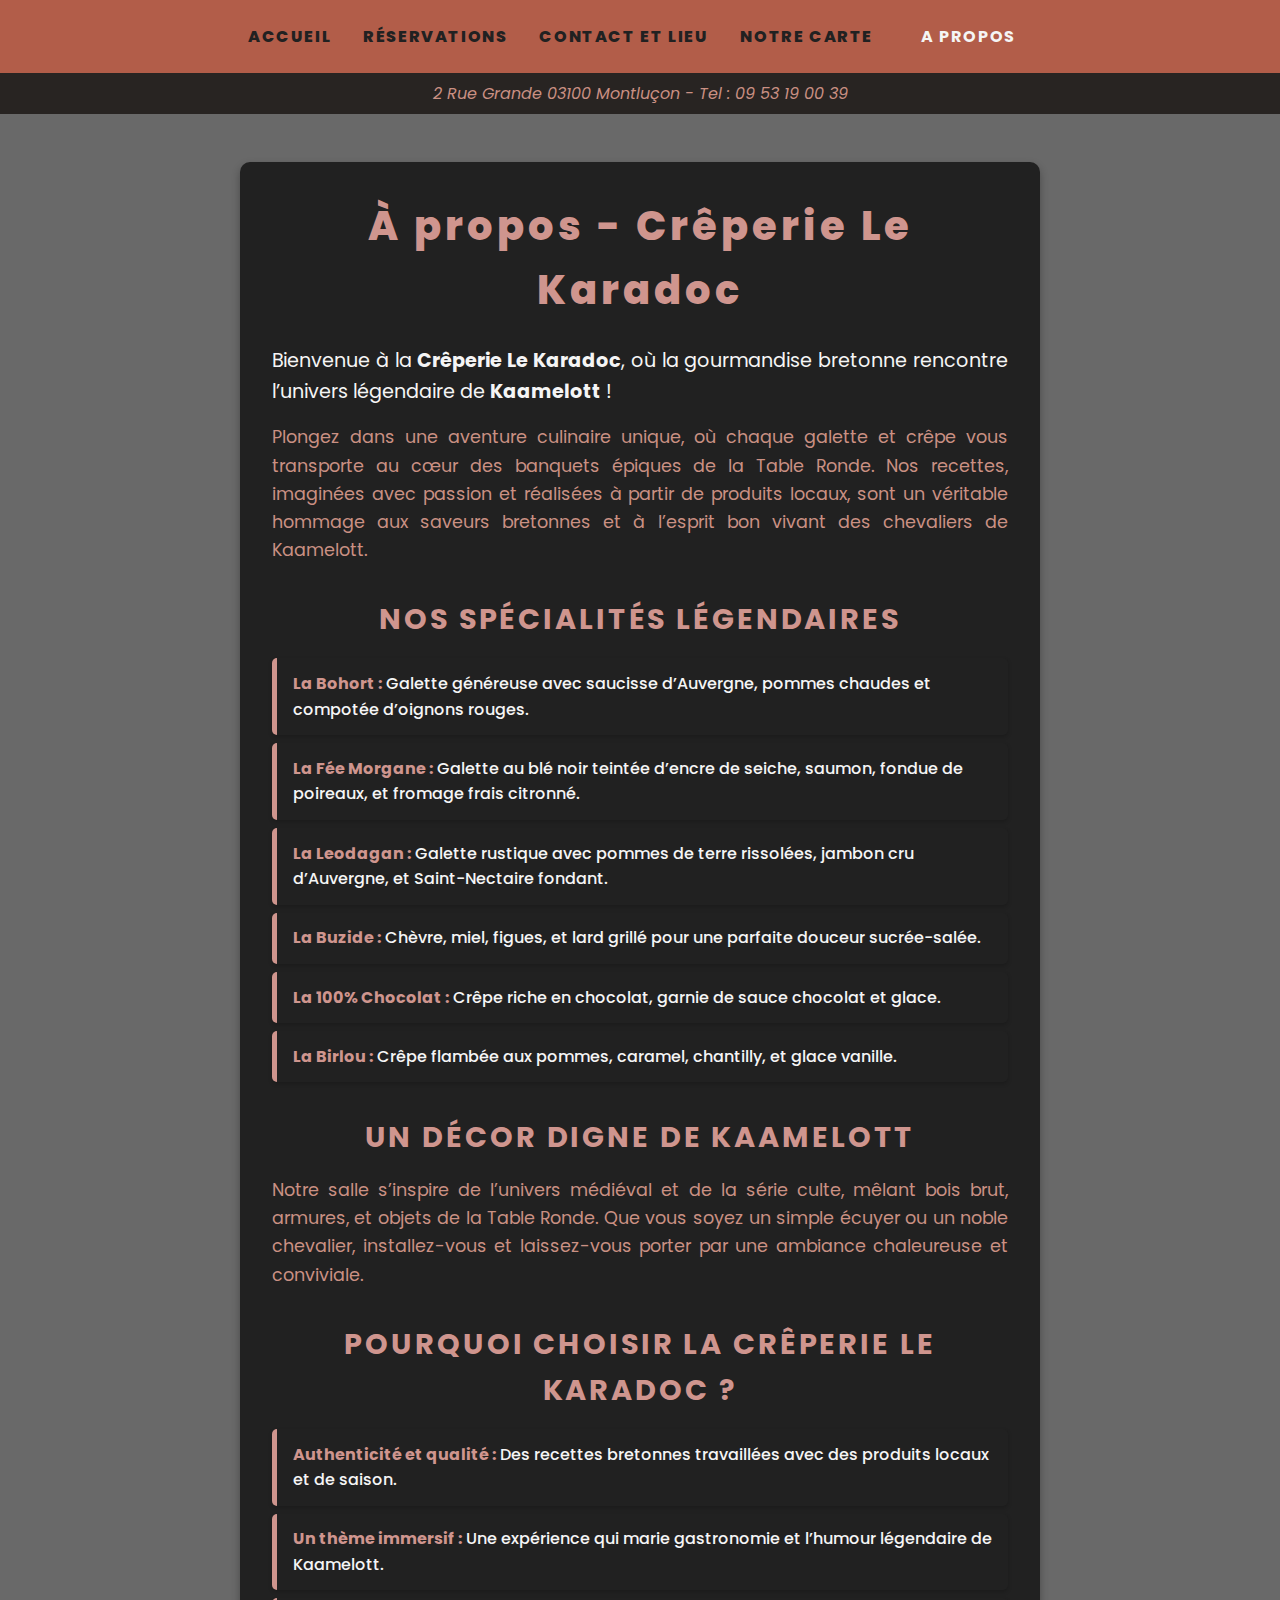
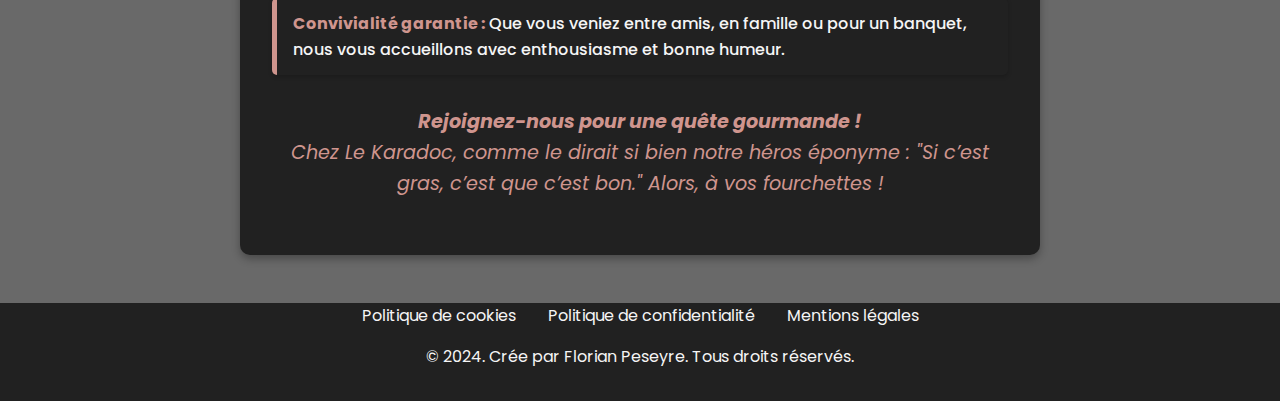
<file: A propos.html>
<!DOCTYPE html>
<html lang="fr">
  <head>
    <title>À propos - Crêperie Le Karadoc</title>
    <meta charset="UTF-8" />
    <meta name="viewport" content="width=device-width, initial-scale=1.0" />
    <link rel="stylesheet" type="text/css" href="style.css" />
    <link rel="preconnect" href="https://fonts.googleapis.com" />
    <link rel="preconnect" href="https://fonts.gstatic.com" crossorigin />
    <!-- Polices Google Fonts -->
    <link
      href="https://fonts.googleapis.com/css2?family=Eagle+Lake&family=Poppins:wght@400;700;800&display=swap"
      rel="stylesheet"
    />
    <link
      href="https://fonts.googleapis.com/css2?family=Eagle+Lake&family=Poppins:ital,wght@0,100;0,200;0,300;0,400;0,500;0,600;0,700;0,800;0,900;1,100;1,200;1,300;1,400;1,500;1,600;1,700;1,800;1,900&family=Whisper&display=swap"
      rel="stylesheet"
    />
  </head>
  <body>
    <!-- HEADER -->
    <header>
      <nav class="navbar" id="navbar">
        <ul class="nav-list">
          <li><a href="index.html">Accueil</a></li>
          <li><a href="reservation.html">Réservations</a></li>
          <li><a href="index.html#contact">Contact et lieu</a></li>
          <li>
            <a href="/images/Carte Karadoc.pdf" target="_blank">Notre carte</a>
          </li>
          <li><a href="A propos.html" class="active">A propos</a></li>
        </ul>
        <p>2 Rue Grande 03100 Montluçon - Tel : 09 53 19 00 39</p>
      </nav>
    </header>
    <!-- LAYOUT -->
    <main>
      <section class="about-section">
        <div class="about-container">
          <h1 class="about-title">À propos - Crêperie Le Karadoc</h1>
          <p class="about-intro">
            Bienvenue à la <strong>Crêperie Le Karadoc</strong>, où la
            gourmandise bretonne rencontre l’univers légendaire de
            <strong>Kaamelott</strong> !
          </p>
          <p class="about-description">
            Plongez dans une aventure culinaire unique, où chaque galette et
            crêpe vous transporte au cœur des banquets épiques de la Table
            Ronde. Nos recettes, imaginées avec passion et réalisées à partir de
            produits locaux, sont un véritable hommage aux saveurs bretonnes et
            à l’esprit bon vivant des chevaliers de Kaamelott.
          </p>

          <h2 class="specialties-title">Nos spécialités légendaires</h2>
          <ul class="specialties-list">
            <li>
              <strong>La Bohort :</strong> Galette généreuse avec saucisse
              d’Auvergne, pommes chaudes et compotée d’oignons rouges.
            </li>
            <li>
              <strong>La Fée Morgane :</strong> Galette au blé noir teintée
              d’encre de seiche, saumon, fondue de poireaux, et fromage frais
              citronné.
            </li>
            <li>
              <strong>La Leodagan :</strong> Galette rustique avec pommes de
              terre rissolées, jambon cru d’Auvergne, et Saint-Nectaire fondant.
            </li>
            <li>
              <strong>La Buzide :</strong> Chèvre, miel, figues, et lard grillé
              pour une parfaite douceur sucrée-salée.
            </li>
            <li>
              <strong>La 100% Chocolat :</strong> Crêpe riche en chocolat,
              garnie de sauce chocolat et glace.
            </li>
            <li>
              <strong>La Birlou :</strong> Crêpe flambée aux pommes, caramel,
              chantilly, et glace vanille.
            </li>
          </ul>

          <h2 class="theme-title">Un décor digne de Kaamelott</h2>
          <p class="theme-description">
            Notre salle s’inspire de l’univers médiéval et de la série culte,
            mêlant bois brut, armures, et objets de la Table Ronde. Que vous
            soyez un simple écuyer ou un noble chevalier, installez-vous et
            laissez-vous porter par une ambiance chaleureuse et conviviale.
          </p>

          <h2 class="why-title">Pourquoi choisir la Crêperie Le Karadoc ?</h2>
          <ul class="why-list">
            <li>
              <strong>Authenticité et qualité :</strong> Des recettes bretonnes
              travaillées avec des produits locaux et de saison.
            </li>
            <li>
              <strong>Un thème immersif :</strong> Une expérience qui marie
              gastronomie et l’humour légendaire de Kaamelott.
            </li>
            <li>
              <strong>Convivialité garantie :</strong> Que vous veniez entre
              amis, en famille ou pour un banquet, nous vous accueillons avec
              enthousiasme et bonne humeur.
            </li>
          </ul>

          <p class="closing-text">
            <strong>Rejoignez-nous pour une quête gourmande !</strong><br />
            Chez Le Karadoc, comme le dirait si bien notre héros éponyme : "Si
            c’est gras, c’est que c’est bon." Alors, à vos fourchettes !
          </p>
        </div>
      </section>
    </main>
    <footer>
      <div class="wrapper-footer">
        <nav class="nav-footer">
          <ul>
            <li><a href="">Politique de cookies</a></li>
            <li><a href="">Politique de confidentialité</a></li>
            <li><a href="">Mentions légales</a></li>
          </ul>
        </nav>
        <p>© 2024. Crée par Florian Peseyre. Tous droits réservés.</p>
      </div>
    </footer>
  </body>
</html>
</file>
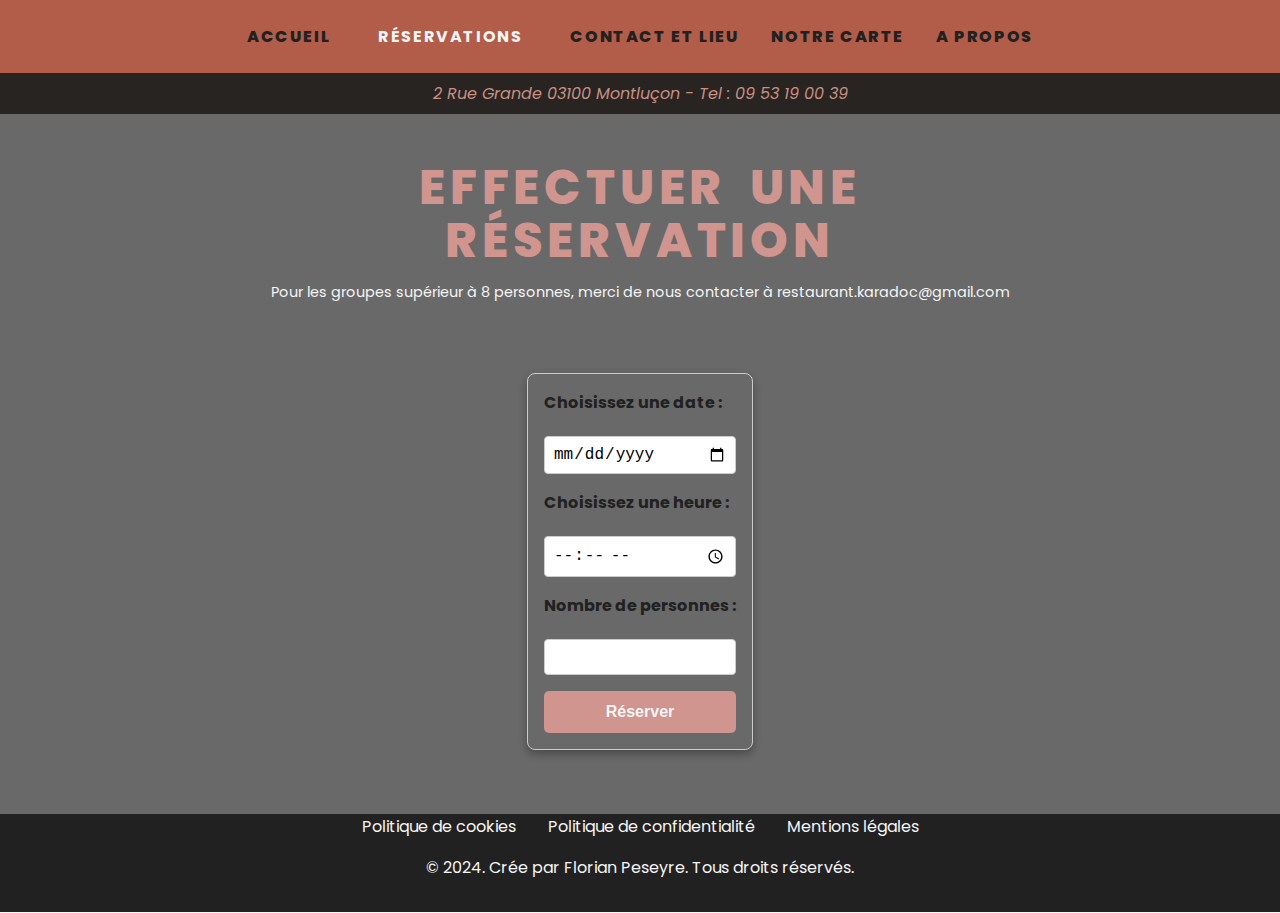
<file: reservation.html>
<!DOCTYPE html>
<html lang="fr">
  <head>
    <title>Réservation - Crêperie Le Karadoc</title>
    <meta charset="UTF-8" />
    <meta name="viewport" content="width=device-width, initial-scale=1.0" />
    <link rel="stylesheet" type="text/css" href="style.css" />
    <link rel="preconnect" href="https://fonts.googleapis.com" />
    <link rel="preconnect" href="https://fonts.gstatic.com" crossorigin />
    <!-- Polices Google Fonts -->
    <link
      href="https://fonts.googleapis.com/css2?family=Eagle+Lake&family=Poppins:wght@400;700;800&display=swap"
      rel="stylesheet"
    />
    <link
      href="https://fonts.googleapis.com/css2?family=Eagle+Lake&family=Poppins:ital,wght@0,100;0,200;0,300;0,400;0,500;0,600;0,700;0,800;0,900;1,100;1,200;1,300;1,400;1,500;1,600;1,700;1,800;1,900&family=Whisper&display=swap"
      rel="stylesheet"
    />
  </head>
  <body>
    <!-- HEADER -->
    <header>
      <nav class="navbar" id="navbar">
        <ul class="nav-list">
          <li><a href="index.html">Accueil</a></li>
          <li><a href="reservation.html" class="active">Réservations</a></li>
          <li><a href="index.html#contact">Contact et lieu</a></li>
          <li>
            <a href="/images/Carte Karadoc.pdf" target="_blank">Notre carte</a>
          </li>
          <li><a href="A propos.html">A propos</a></li>
        </ul>
        <p>2 Rue Grande 03100 Montluçon - Tel : 09 53 19 00 39</p>
      </nav>
    </header>
    <!-- LAYOUT -->
    <main>
      <div class="wrapper-reservation">
        <h3>effectuer une réservation</h3>
        <p>
          Pour les groupes supérieur à 8 personnes, merci de nous contacter à
          restaurant.karadoc@gmail.com
        </p>
      </div>
      <div class="wrapper-reservation-form">
        <form class="reservation-form" action="/reservation" method="post">
          <!-- Champ Date -->
          <label for="reservation-date">Choisissez une date :</label>
          <input
            type="date"
            id="reservation-date"
            name="reservation-date"
            required
          />

          <!-- Champ Heure -->
          <label for="reservation-time">Choisissez une heure :</label>
          <input
            type="time"
            id="reservation-time"
            name="reservation-time"
            required
          />

          <!-- Champ Nombre de personnes -->
          <label for="reservation-guests">Nombre de personnes :</label>
          <input
            type="number"
            id="reservation-guests"
            name="reservation-guests"
            min="1"
            max="20"
            required
          />

          <!-- Bouton de soumission -->
          <button type="submit">Réserver</button>
        </form>
      </div>
    </main>
    <footer>
      <div class="wrapper-footer">
        <nav class="nav-footer">
          <ul>
            <li><a href="">Politique de cookies</a></li>
            <li><a href="">Politique de confidentialité</a></li>
            <li><a href="">Mentions légales</a></li>
          </ul>
        </nav>
        <p>© 2024. Crée par Florian Peseyre. Tous droits réservés.</p>
      </div>
    </footer>
  </body>
</html>
</file>
<file: style.css>
/* Variables CSS */
:root {
  --primary-color: rgb(178, 93, 73);
  --secondary-color: rgb(207, 149, 142);
  --dark-color: rgb(33, 33, 33);
  --bg-light-color: rgb(105, 105, 105);
  --light-color: whitesmoke;
  --accent-color: rgb(202, 144, 131);
  --font-family: "Poppins", sans-serif;
}

/* Réinitialisation de base */
* {
  margin: 0;
  padding: 0;
  box-sizing: border-box;
  scroll-behavior: smooth;
}

body {
  font-family: var(--font-family);
  background-color: var(--light-color);
  color: var(--dark-color);
}

/* HEADER */

.navbar {
  background-color: var(--primary-color);
  text-align: center;
  justify-content: center;
  padding-top: 1em;
}

.nav-list {
  display: flex;
  justify-content: center;
  list-style-type: none;
  flex-wrap: wrap;
}

.nav-list li {
  margin: 0.5em 1em;
}

.nav-list a {
  text-decoration: none;
  font-weight: 800;
  font-size: 1rem;
  text-transform: uppercase;
  color: var(--dark-color);
  letter-spacing: 0.1em;
}

.nav-list a:focus,
.nav-list a:hover {
  color: var(--light-color);
}

.navbar .nav-list a.active {
  color: var(--light-color); /* Couleur pour la page active */
  font-weight: bold;
  padding: 0.5rem 1rem; /* Ajout d'un espace pour le confort visuel */
}

.navbar p {
  font-style: italic;
  color: var(--accent-color);
  background: rgba(33, 33, 33, 0.95);
  padding: 0.5em 0;
  margin-top: 1em;
}

/* WRAPPER PRINCIPAL */

.wrapper-principal {
  background-image: url(images/bg.jpg);
  background-size: cover;
  background-position: center;
  text-align: center;
  padding: 15rem 1rem;
  position: relative;
  color: var(--light-color);
}

.wrapper-principal h1 {
  font-size: 7rem;
  font-family: "Eagle Lake", cursive;
  font-weight: 300;
}

.wrapper-principal h1 span {
  font-family: "Whisper", cursive;
  font-weight: 400;
  font-size: 11rem;
}

.wrapper-principal h2 {
  max-width: 40%;
  font-size: 1.2rem;
  background: rgba(33, 33, 33, 0.4);
  display: inline-block;
  padding: 0.5em 1em;
  border-radius: 10px;
}

.hermine {
  display: inline-block;
  width: 150px;
}

.cta {
  display: inline-block;
  margin-top: 2em;
  padding: 0.75em 1.5em;
  background-color: var(--secondary-color);
  color: var(--light-color);
  font-weight: 800;
  font-size: 1.5em;
  text-decoration: none;
  letter-spacing: 0.1em;
  transition: background-color 0.3s ease;
}

.cta:hover,
.cta:focus {
  background-color: var(--dark-color);
  color: var(--secondary-color);
}

/* WRAPPER CONTACT */

.wrapper-contact {
  background-color: var(--dark-color);
  color: var(--light-color);
  text-align: center;
  padding: 3rem 1rem;
}

.wrapper-contact h3 {
  font-weight: 800;
  font-size: 2rem;
  letter-spacing: 0.1em;
  margin-bottom: 1em;
}

.wrapper-contact p {
  font-weight: 400;
  max-width: 600px;
  margin: 0 auto 2em auto;
  line-height: 1.5em;
  letter-spacing: 0.05em;
  color: var(--secondary-color);
}

.nom {
  grid-area: nom;
}
.email {
  grid-area: email;
}
.number {
  grid-area: number;
}
.message {
  grid-area: message;
}

.formulaire-contact {
  margin: auto;
  max-width: 600px;
  display: grid;
  gap: 0.6em;
  grid-columns: 1fr;
  grid-template-areas:
    "nom message"
    "email message"
    "number message"
    " . bouton";
}

.formulaire-contact label {
  font-weight: 700;
}

.formulaire-contact input,
.formulaire-contact textarea {
  width: 100%;
  max-width: 600px;
  padding: 0.75em 0.5em;
  border: 4px solid var(--secondary-color);
  background-color: var(--dark-color);
  color: var(--light-color);
  resize: none;
}

.formulaire-contact input::placeholder,
.formulaire-contact textarea::placeholder {
  color: var(--light-color);
}

.formulaire-contact input:focus,
.formulaire-contact textarea:focus {
  outline: none;
  border-color: var(--accent-color);
}

.formulaire-contact .bouton {
  background-color: var(--secondary-color);
  color: var(--light-color);
  font-weight: 800;
  padding: 0.75em 0.5em;
  border: none;
  border-radius: 5px;
  cursor: pointer;
  transition: background-color 0.3s ease;
}

.formulaire-contact .bouton:hover,
.formulaire-contact .bouton:focus {
  background-color: rgba(70, 70, 70, 0.6);
  color: var(--secondary-color);
}

/* CONTACT */

.contact {
  background-color: var(--dark-color);
  color: var(--light-color);
  text-align: center;
  padding: 2rem 1rem;
}

.contact p {
  font-weight: 800;
  line-height: 1.3em;
  text-transform: uppercase;
  letter-spacing: 0.1em;
  color: var(--secondary-color);
}

.map-container {
  margin-top: 2em;
}

.map-container iframe {
  width: 100%;
  max-width: 600px;
  border: 0;
  height: 300px;
}

/* SOCIAL LINKS */

.social-links {
  position: fixed;
  top: 50%;
  right: 1em;
  transform: translateY(-50%);
  display: flex;
  flex-direction: column;
  align-items: center;
}

.social-links a {
  margin: 0.5em 0;
  color: var(--dark-color);
  font-size: 1.5rem;
  background-color: var(--light-color);
  width: 40px;
  height: 40px;
  display: flex;
  align-items: center;
  justify-content: center;
  border-radius: 50%;
  padding: 0.3em;
  transition: background-color 0.3s ease, color 0.3s ease;
}

.social-links a:hover {
  background-color: var(--secondary-color);
  color: var(--light-color);
}

.wrapper-en-haut {
  max-width: 100%;
  display: flex;
  justify-content: center;
  padding: 0;
  margin: 0;
}
.en-haut {
  min-width: 10%;
  display: flex;
  flex-direction: column;
  color: var(--secondary-color);
  font-weight: 600;
  text-decoration: none;
  margin: 0;
  padding: 0;
}

.fleche-haut {
  max-width: 50px;
  height: auto;
  margin: 1em auto;
  padding: 0;
}

.en-haut:hover,
.en-haut:focus {
  color: var(--primary-color);
}

/* FOOTER */

.wrapper-footer {
  background-color: var(--dark-color);
  color: var(--light-color);
  text-align: center;
  padding-bottom: 2rem;
  margin: 0;
}

.nav-footer ul {
  display: flex;
  justify-content: center;
  list-style: none;
  flex-wrap: wrap;
  margin-bottom: 1em;
}

.nav-footer li {
  margin: 0 1em;
}

.nav-footer a {
  color: var(--light-color);
  text-decoration: none;
  transition: color 0.3s ease;
}

.nav-footer a:hover {
  color: var(--secondary-color);
}

.wrapper-footer p {
  margin-top: 1em;
}

/* RESERVATION PAGE */

.wrapper-reservation {
  background-color: var(--bg-light-color);
  text-align: center;
  padding: 3rem 1rem;
}

.wrapper-reservation h3 {
  max-width: 60%;
  margin: 0 auto;
  font-weight: 800;
  font-size: 3rem;
  color: var(--secondary-color);
  line-height: 1.1;
  letter-spacing: 0.1em;
  word-spacing: 0.2em;
  text-transform: uppercase;
}

.wrapper-reservation p {
  color: var(--light-color);
  padding: 1em 0;
  font-size: 0.9rem;
  font-weight: 400;
}

/* RESERVATION FORM */

.wrapper-reservation-form {
  background-color: var(--bg-light-color);
  padding: 0.5em 0;
  justify-items: center;
}

.reservation-form {
  display: flex;
  flex-direction: column;
  gap: 1rem;
  max-width: 400px;
  margin: 0 auto 3.5rem auto;
  padding: 1rem;
  background-color: var(--bg-light-color);
  border: 1px solid #ccc;
  border-radius: 8px;
  box-shadow: 0 4px 8px rgba(0, 0, 0, 0.3);
}

label {
  font-weight: bold;
  margin-bottom: 0.3rem;
}

input,
button {
  padding: 0.5rem;
  font-size: 1rem;
  border: 1px solid #ccc;
  border-radius: 4px;
  width: 100%;
}

.reservation-form button {
  background-color: var(--secondary-color);
  color: var(--light-color);
  font-weight: 800;
  font-size: 1em;
  padding: 0.75em 0.5em;
  border: none;
  border-radius: 5px;
  cursor: pointer;
  transition: background-color 0.3s ease;
}

.reservation-form button:hover,
.reservation-form:focus {
  background-color: var(--primary-color);
}

/* A PROPOS */

.about-section {
  padding: 3rem 1.5rem;
  background-color: var(--bg-light-color);
  color: var(--light-color);
  font-family: var(--font-family);
  line-height: 1.6;
}

.about-container {
  max-width: 800px;
  margin: 0 auto;
  text-align: left;
  background-color: var(--dark-color);
  padding: 2rem;
  border-radius: 10px;
  box-shadow: 0 4px 8px rgba(0, 0, 0, 0.3);
}

.about-title {
  font-size: 2.5rem;
  font-weight: 800;
  color: var(--secondary-color);
  text-align: center;
  margin-bottom: 1.5rem;
  letter-spacing: 0.1em;
}

.about-intro {
  font-size: 1.2rem;
  font-weight: 400;
  margin-bottom: 1rem;
  color: var(--light-color);
  text-align: justify;
}

.about-description,
.theme-description,
.closing-text {
  font-size: 1.1rem;
  margin-bottom: 1.5rem;
  color: var(--accent-color);
  text-align: justify;
}

.specialties-title,
.theme-title,
.why-title {
  font-size: 1.8rem;
  color: var(--secondary-color);
  margin-top: 2rem;
  margin-bottom: 1rem;
  text-align: center;
  text-transform: uppercase;
  letter-spacing: 0.1em;
}

.specialties-list,
.why-list {
  list-style-type: none;
  padding: 0;
  margin: 0;
}

.specialties-list li,
.why-list li {
  background-color: var(--dark-color);
  margin: 0.5rem 0;
  padding: 0.8rem 1rem;
  border-left: 5px solid var(--secondary-color);
  border-radius: 5px;
  box-shadow: 0 2px 4px rgba(0, 0, 0, 0.2);
  color: var(--light-color);
  font-weight: 500;
}

.specialties-list li strong,
.why-list li strong {
  color: var(--secondary-color);
}

.closing-text {
  font-size: 1.2rem;
  text-align: center;
  font-style: italic;
  color: var(--secondary-color);
  margin-top: 2rem;
}

/* MEDIA QUERIES */

@media (max-width: 768px) {
  .nav-list {
    flex-direction: column;
  }

  .wrapper-principal {
    padding: 3rem 1rem;
  }

  .wrapper-principal h1 {
    font-size: 3rem;
  }

  .cta {
    font-size: 1rem;
  }

  .wrapper-contact p {
    max-width: 90%;
  }

  .formulaire-contact {
    display: grid;
    gap: 1em;
    grid-columns: 1fr;
    grid-template-areas:
      "nom"
      "email"
      "number"
      "message"
      "bouton";
    resize: none;
  }

  .formulaire-contact input,
  .formulaire-contact textarea {
    max-width: 80%;
    margin: auto;
  }

  .bouton {
    min-width: 30%;
    margin: auto;
    padding: auto 2em;
  }

  .social-links {
    right: 0.5em;
  }

  .map-container iframe {
    height: 200px;
  }

  .wrapper-reservation h3 {
    max-width: 80%;
  }

  .about-title {
    font-size: 2rem;
  }

  .about-intro,
  .about-description,
  .theme-description,
  .closing-text {
    font-size: 1rem;
  }

  .specialties-title,
  .theme-title,
  .why-title {
    font-size: 1.5rem;
  }

  .about-container {
    padding: 1.5rem;
  }
}
</file>
